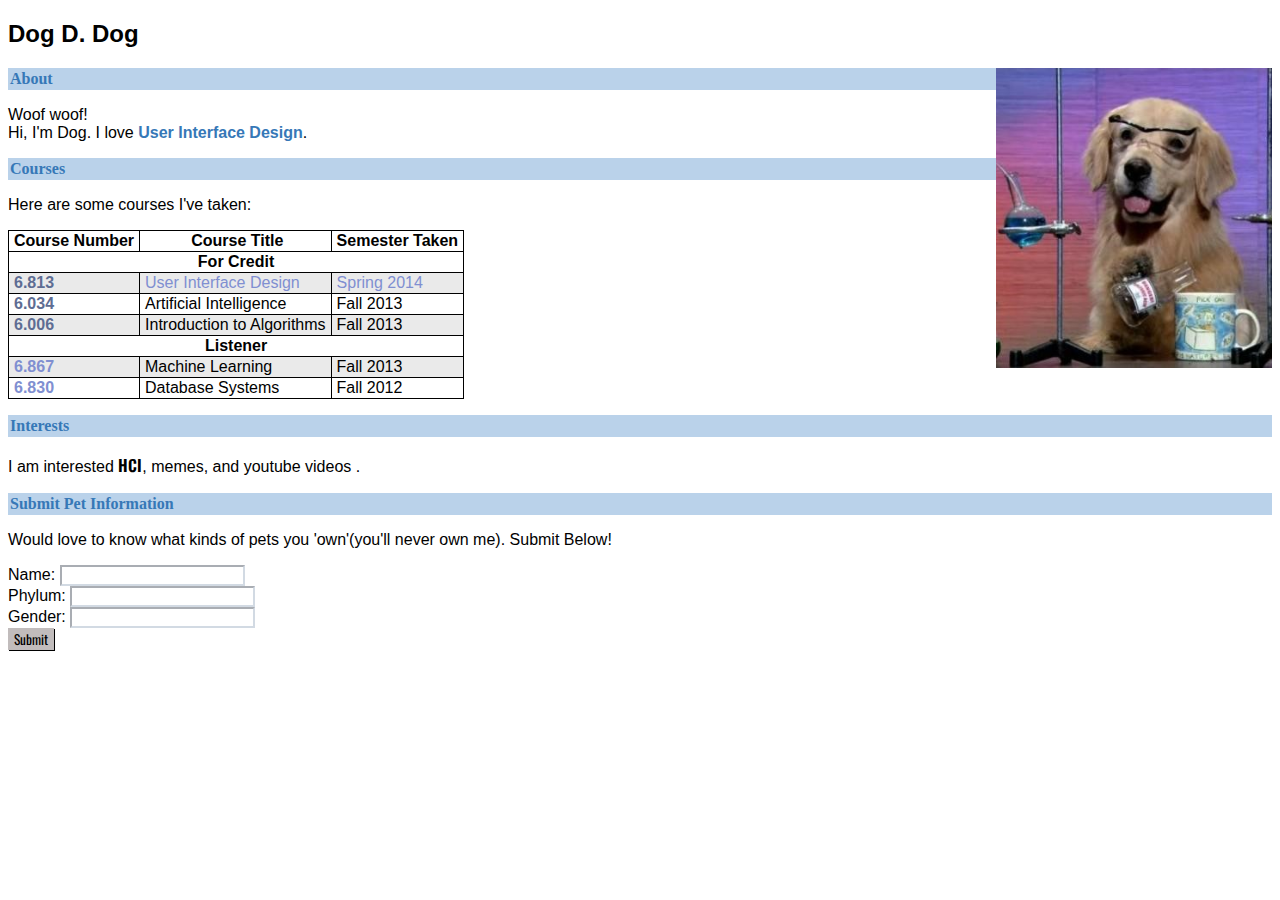
<file: Class Assignment/Index.html>
<!DOCTYPE html>
<html>

<head>
    <title>Dawg</title>
    <link rel="preconnect" href="https://fonts.googleapis.com">
    <link rel="preconnect" href="https://fonts.gstatic.com" crossorigin>
    <link href="https://fonts.googleapis.com/css2?family=Oswald:wght@500&display=swap" rel="stylesheet">
    <link href="https://allfont.net/allfont.css?fonts=comic-sans-ms" rel="stylesheet" type="text/css" />

    <style>
        table,
        th,
        td {
            border: 1px solid black;
            border-collapse: collapse;
        }

        .textfield {
            border-color: #b2bfcf92;
        }

        .image {
            margin-top: 0px;
            height: 300px;
            float: right;
            

        }
    </style>
</head>

<body>

    <h2 style="font-family: Helvetica;">Dog D. Dog</h2>

    <img class="image" src="cqtzy.jpg" alt="Image of Chemestry Dog">
    
    <p style="font-family: Georgia; font-weight: bolder; background-color: #bad2ea; color:#3678B7;padding: 2px;">About
    </p>

    

    <p style="font-family: Helvetica;">
        Woof woof! <br />
        Hi, I'm Dog. I love <span style=" font-weight: bolder; color: #3678B7;">User Interface Design</span>.
    </p>

    

    <p style="font-family: Georgia; font-weight: bolder; background-color: #bad2ea; color:#3678B7;padding: 2px;">Courses
    </p>

    <p style="font-family: Helvetica;">Here are some courses I've taken:</p>

    

    <table style="font-family: Helvetica;">
        <tr>
            <th style="padding: 0px 5px;">Course Number</th>
            <th style="padding-left: 5px;">Course Title</th>
            <th style="padding:0px 5px;">Semester Taken</th>
        </tr>
        <tr>
            <th colspan="3">For Credit</th>
        </tr>
        <tr style="background-color: #EAEAEA;">
            <td style="color: #5E6D93;font-weight: bolder; padding-left: 5px;">6.813</td>
            <td style="color: #808FD1; padding-left: 5px;">User Interface Design</td>
            <td style="color: #808FD1; padding-left: 5px;">Spring 2014</td>
        </tr>
        <tr>
            <td style="color: #5E6D93;font-weight: bolder; padding-left: 5px;">6.034</td>
            <td style="padding-left: 5px;">Artificial Intelligence</td>
            <td style="padding-left: 5px;">Fall 2013</td>
        </tr>
        <tr style="background-color: #EAEAEA;">
            <td style="color: #5E6D93; font-weight: bolder; padding-left: 5px;">6.006</td>
            <td style="padding:0px 5px;">Introduction to Algorithms</td>
            <td style="padding-left: 5px;">Fall 2013</td>
        </tr>
        <tr>
            <th colspan="3">Listener</th>
        </tr>
        <tr style="background-color: #EAEAEA;">
            <td style="color: #808FD1;font-weight: bolder; padding-left: 5px;">6.867</td>
            <td style="padding-left: 5px;">Machine Learning</td>
            <td style="padding-left: 5px;">Fall 2013</td>
        </tr>
        <tr>
            <td style="color: #808FD1;font-weight: bolder; padding-left: 5px;">6.830</td>
            <td style="padding-left: 5px;">Database Systems</td>
            <td style="padding-left: 5px;">Fall 2012</td>
        </tr>
    </table>

    <p style="font-family: Georgia; font-weight: bolder; background-color: #bad2ea; color:#3678B7;padding: 2px;">
        Interests</p>

    <p style="font-family: Helvetica;"> I am interested <span
            style="font-weight:600 ; font-family: 'Oswald', sans-serif;">HCI</span>,<span
            style="font-family: 'Comic Sans MS', arial;"> memes, and youtube videos </span>.</p>

    <p style="font-family: Georgia; font-weight: bolder; background-color: #bad2ea; color:#3678B7;padding: 2px;">Submit
        Pet Information</p>

    <p style="font-family: Helvetica; ">Would love to know what kinds of pets you 'own'(you'll never own me). Submit
        Below!</p>

    <p style="font-family: Helvetica; margin: 0%;">Name: <input class="textfield" type="text"></p>
    <p style="font-family: Helvetica; margin: 0%;">Phylum: <input class="textfield" type="text"></p>
    <p style="font-family: Helvetica; margin: 0%;">Gender: <input class="textfield" type="text"></p>
    <button
        style="background-color:rgba(168, 162, 162, 0.717) ; font-family: oswald; border: none; box-shadow: 1px 1px 0.4px;">Submit</button>

</html>
</file>
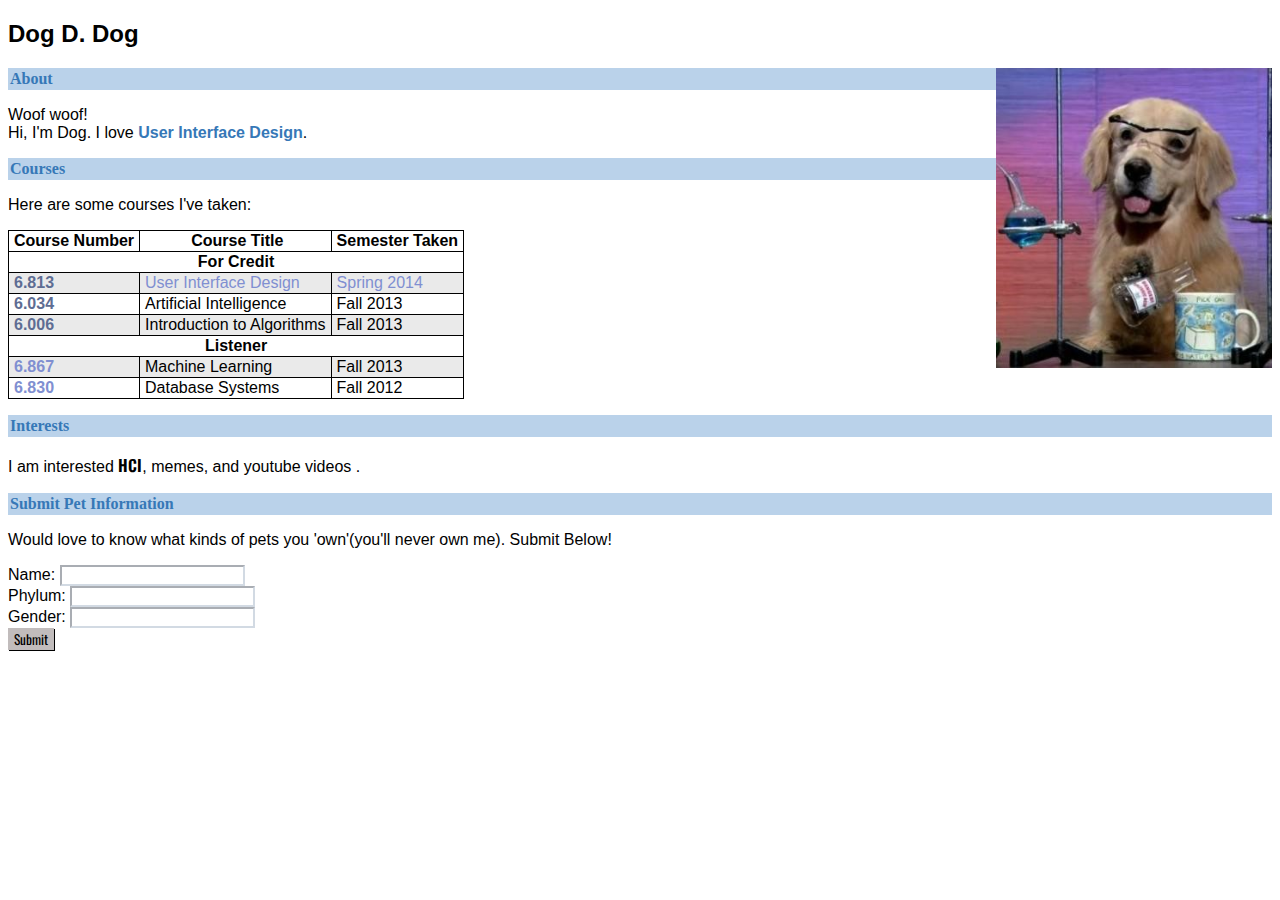
<file: Class Assignment/Assignment 1 Dog/index.html>
<!DOCTYPE html>
<html>

<head>
    <title>Dawg</title>
    <link rel="preconnect" href="https://fonts.googleapis.com">
    <link rel="preconnect" href="https://fonts.gstatic.com" crossorigin>
    <link href="https://fonts.googleapis.com/css2?family=Oswald:wght@500&display=swap" rel="stylesheet">
    <link href="https://allfont.net/allfont.css?fonts=comic-sans-ms" rel="stylesheet" type="text/css" />

    <style>
        table,
        th,
        td {
            border: 1px solid black;
            border-collapse: collapse;
        }

        .textfield {
            border-color: #b2bfcf92;
        }

        .image {
            margin-top: 0px;
            height: 300px;
            float: right;
            

        }
    </style>
</head>

<body>

    <h2 style="font-family: Helvetica;">Dog D. Dog</h2>

    <img class="image" src="cqtzy.jpg" alt="Image of Chemestry Dog">
    
    <p style="font-family: Georgia; font-weight: bolder; background-color: #bad2ea; color:#3678B7;padding: 2px;">About
    </p>

    

    <p style="font-family: Helvetica;">
        Woof woof! <br />
        Hi, I'm Dog. I love <span style=" font-weight: bolder; color: #3678B7;">User Interface Design</span>.
    </p>

    

    <p style="font-family: Georgia; font-weight: bolder; background-color: #bad2ea; color:#3678B7;padding: 2px;">Courses
    </p>

    <p style="font-family: Helvetica;">Here are some courses I've taken:</p>

    

    <table style="font-family: Helvetica;">
        <tr>
            <th style="padding: 0px 5px;">Course Number</th>
            <th style="padding-left: 5px;">Course Title</th>
            <th style="padding:0px 5px;">Semester Taken</th>
        </tr>
        <tr>
            <th colspan="3">For Credit</th>
        </tr>
        <tr style="background-color: #EAEAEA;">
            <td style="color: #5E6D93;font-weight: bolder; padding-left: 5px;">6.813</td>
            <td style="color: #808FD1; padding-left: 5px;">User Interface Design</td>
            <td style="color: #808FD1; padding-left: 5px;">Spring 2014</td>
        </tr>
        <tr>
            <td style="color: #5E6D93;font-weight: bolder; padding-left: 5px;">6.034</td>
            <td style="padding-left: 5px;">Artificial Intelligence</td>
            <td style="padding-left: 5px;">Fall 2013</td>
        </tr>
        <tr style="background-color: #EAEAEA;">
            <td style="color: #5E6D93; font-weight: bolder; padding-left: 5px;">6.006</td>
            <td style="padding:0px 5px;">Introduction to Algorithms</td>
            <td style="padding-left: 5px;">Fall 2013</td>
        </tr>
        <tr>
            <th colspan="3">Listener</th>
        </tr>
        <tr style="background-color: #EAEAEA;">
            <td style="color: #808FD1;font-weight: bolder; padding-left: 5px;">6.867</td>
            <td style="padding-left: 5px;">Machine Learning</td>
            <td style="padding-left: 5px;">Fall 2013</td>
        </tr>
        <tr>
            <td style="color: #808FD1;font-weight: bolder; padding-left: 5px;">6.830</td>
            <td style="padding-left: 5px;">Database Systems</td>
            <td style="padding-left: 5px;">Fall 2012</td>
        </tr>
    </table>

    <p style="font-family: Georgia; font-weight: bolder; background-color: #bad2ea; color:#3678B7;padding: 2px;">
        Interests</p>

    <p style="font-family: Helvetica;"> I am interested <span
            style="font-weight:600 ; font-family: 'Oswald', sans-serif;">HCI</span>,<span
            style="font-family: 'Comic Sans MS', arial;"> memes, and youtube videos </span>.</p>

    <p style="font-family: Georgia; font-weight: bolder; background-color: #bad2ea; color:#3678B7;padding: 2px;">Submit
        Pet Information</p>

    <p style="font-family: Helvetica; ">Would love to know what kinds of pets you 'own'(you'll never own me). Submit
        Below!</p>

    <p style="font-family: Helvetica; margin: 0%;">Name: <input class="textfield" type="text"></p>
    <p style="font-family: Helvetica; margin: 0%;">Phylum: <input class="textfield" type="text"></p>
    <p style="font-family: Helvetica; margin: 0%;">Gender: <input class="textfield" type="text"></p>
    <button
        style="background-color:rgba(168, 162, 162, 0.717) ; font-family: oswald; border: none; box-shadow: 1px 1px 0.4px;">Submit</button>

</html>
</file>
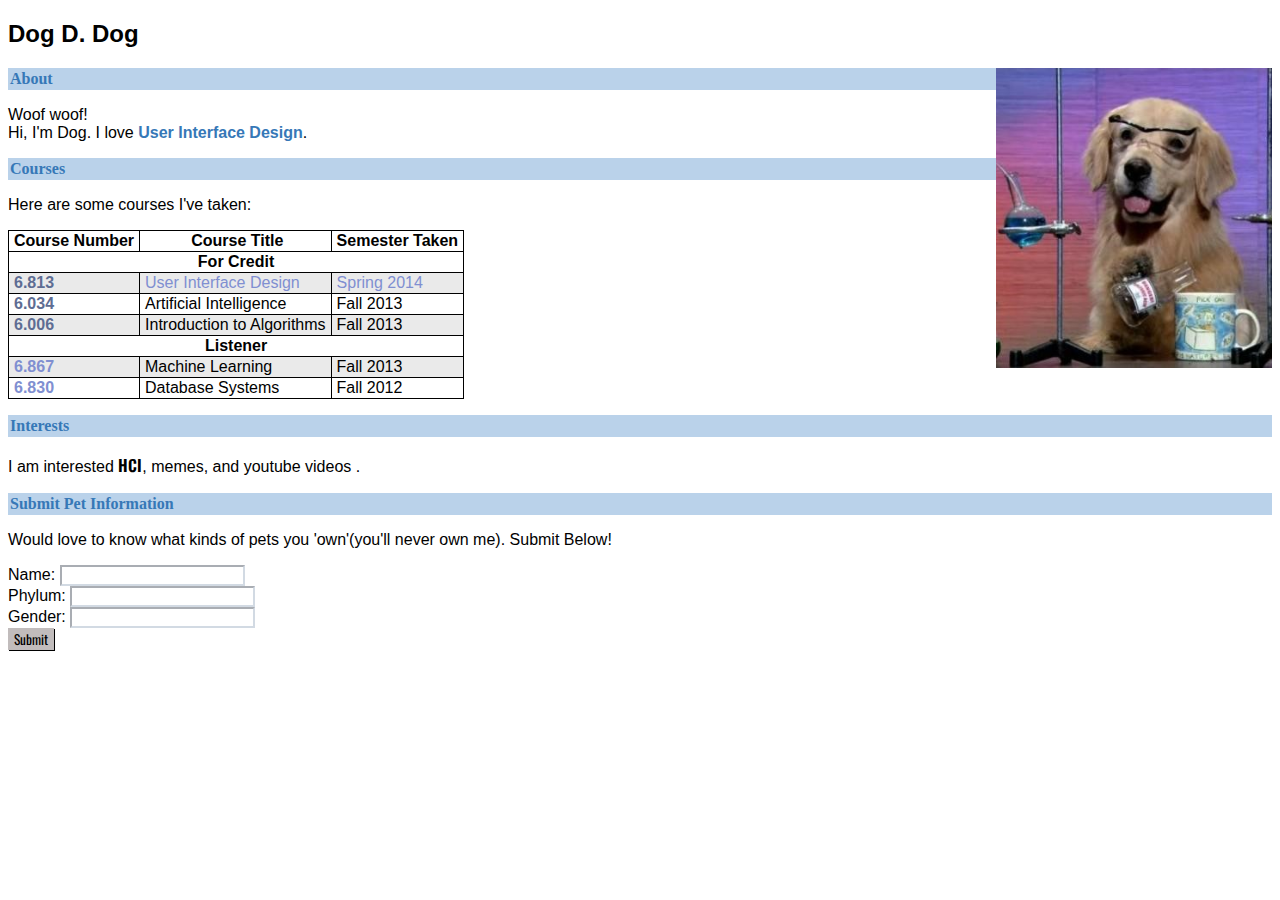
<file: Class Assignment/DAWG.html>
<!DOCTYPE html>
<html>

<head>
    <title>Dawg</title>
    <link rel="preconnect" href="https://fonts.googleapis.com">
    <link rel="preconnect" href="https://fonts.gstatic.com" crossorigin>
    <link href="https://fonts.googleapis.com/css2?family=Oswald:wght@500&display=swap" rel="stylesheet">
    <link href="https://allfont.net/allfont.css?fonts=comic-sans-ms" rel="stylesheet" type="text/css" />

    <style>
        table,
        th,
        td {
            border: 1px solid black;
            border-collapse: collapse;
        }

        .textfield {
            border-color: #b2bfcf92;
        }

        .image {
            margin-top: 0px;
            height: 300px;
            float: right;
            

        }
    </style>
</head>

<body>

    <h2 style="font-family: Helvetica;">Dog D. Dog</h2>

    <img class="image" src="cqtzy.jpg" alt="Image of Chemestry Dog">
    
    <p style="font-family: Georgia; font-weight: bolder; background-color: #bad2ea; color:#3678B7;padding: 2px;">About
    </p>

    

    <p style="font-family: Helvetica;">
        Woof woof! <br />
        Hi, I'm Dog. I love <span style=" font-weight: bolder; color: #3678B7;">User Interface Design</span>.
    </p>

    

    <p style="font-family: Georgia; font-weight: bolder; background-color: #bad2ea; color:#3678B7;padding: 2px;">Courses
    </p>

    <p style="font-family: Helvetica;">Here are some courses I've taken:</p>

    

    <table style="font-family: Helvetica;">
        <tr>
            <th style="padding: 0px 5px;">Course Number</th>
            <th style="padding-left: 5px;">Course Title</th>
            <th style="padding:0px 5px;">Semester Taken</th>
        </tr>
        <tr>
            <th colspan="3">For Credit</th>
        </tr>
        <tr style="background-color: #EAEAEA;">
            <td style="color: #5E6D93;font-weight: bolder; padding-left: 5px;">6.813</td>
            <td style="color: #808FD1; padding-left: 5px;">User Interface Design</td>
            <td style="color: #808FD1; padding-left: 5px;">Spring 2014</td>
        </tr>
        <tr>
            <td style="color: #5E6D93;font-weight: bolder; padding-left: 5px;">6.034</td>
            <td style="padding-left: 5px;">Artificial Intelligence</td>
            <td style="padding-left: 5px;">Fall 2013</td>
        </tr>
        <tr style="background-color: #EAEAEA;">
            <td style="color: #5E6D93; font-weight: bolder; padding-left: 5px;">6.006</td>
            <td style="padding:0px 5px;">Introduction to Algorithms</td>
            <td style="padding-left: 5px;">Fall 2013</td>
        </tr>
        <tr>
            <th colspan="3">Listener</th>
        </tr>
        <tr style="background-color: #EAEAEA;">
            <td style="color: #808FD1;font-weight: bolder; padding-left: 5px;">6.867</td>
            <td style="padding-left: 5px;">Machine Learning</td>
            <td style="padding-left: 5px;">Fall 2013</td>
        </tr>
        <tr>
            <td style="color: #808FD1;font-weight: bolder; padding-left: 5px;">6.830</td>
            <td style="padding-left: 5px;">Database Systems</td>
            <td style="padding-left: 5px;">Fall 2012</td>
        </tr>
    </table>

    <p style="font-family: Georgia; font-weight: bolder; background-color: #bad2ea; color:#3678B7;padding: 2px;">
        Interests</p>

    <p style="font-family: Helvetica;"> I am interested <span
            style="font-weight:600 ; font-family: 'Oswald', sans-serif;">HCI</span>,<span
            style="font-family: 'Comic Sans MS', arial;"> memes, and youtube videos </span>.</p>

    <p style="font-family: Georgia; font-weight: bolder; background-color: #bad2ea; color:#3678B7;padding: 2px;">Submit
        Pet Information</p>

    <p style="font-family: Helvetica; ">Would love to know what kinds of pets you 'own'(you'll never own me). Submit
        Below!</p>

    <p style="font-family: Helvetica; margin: 0%;">Name: <input class="textfield" type="text"></p>
    <p style="font-family: Helvetica; margin: 0%;">Phylum: <input class="textfield" type="text"></p>
    <p style="font-family: Helvetica; margin: 0%;">Gender: <input class="textfield" type="text"></p>
    <button
        style="background-color:rgba(168, 162, 162, 0.717) ; font-family: oswald; border: none; box-shadow: 1px 1px 0.4px;">Submit</button>

</html>
</file>
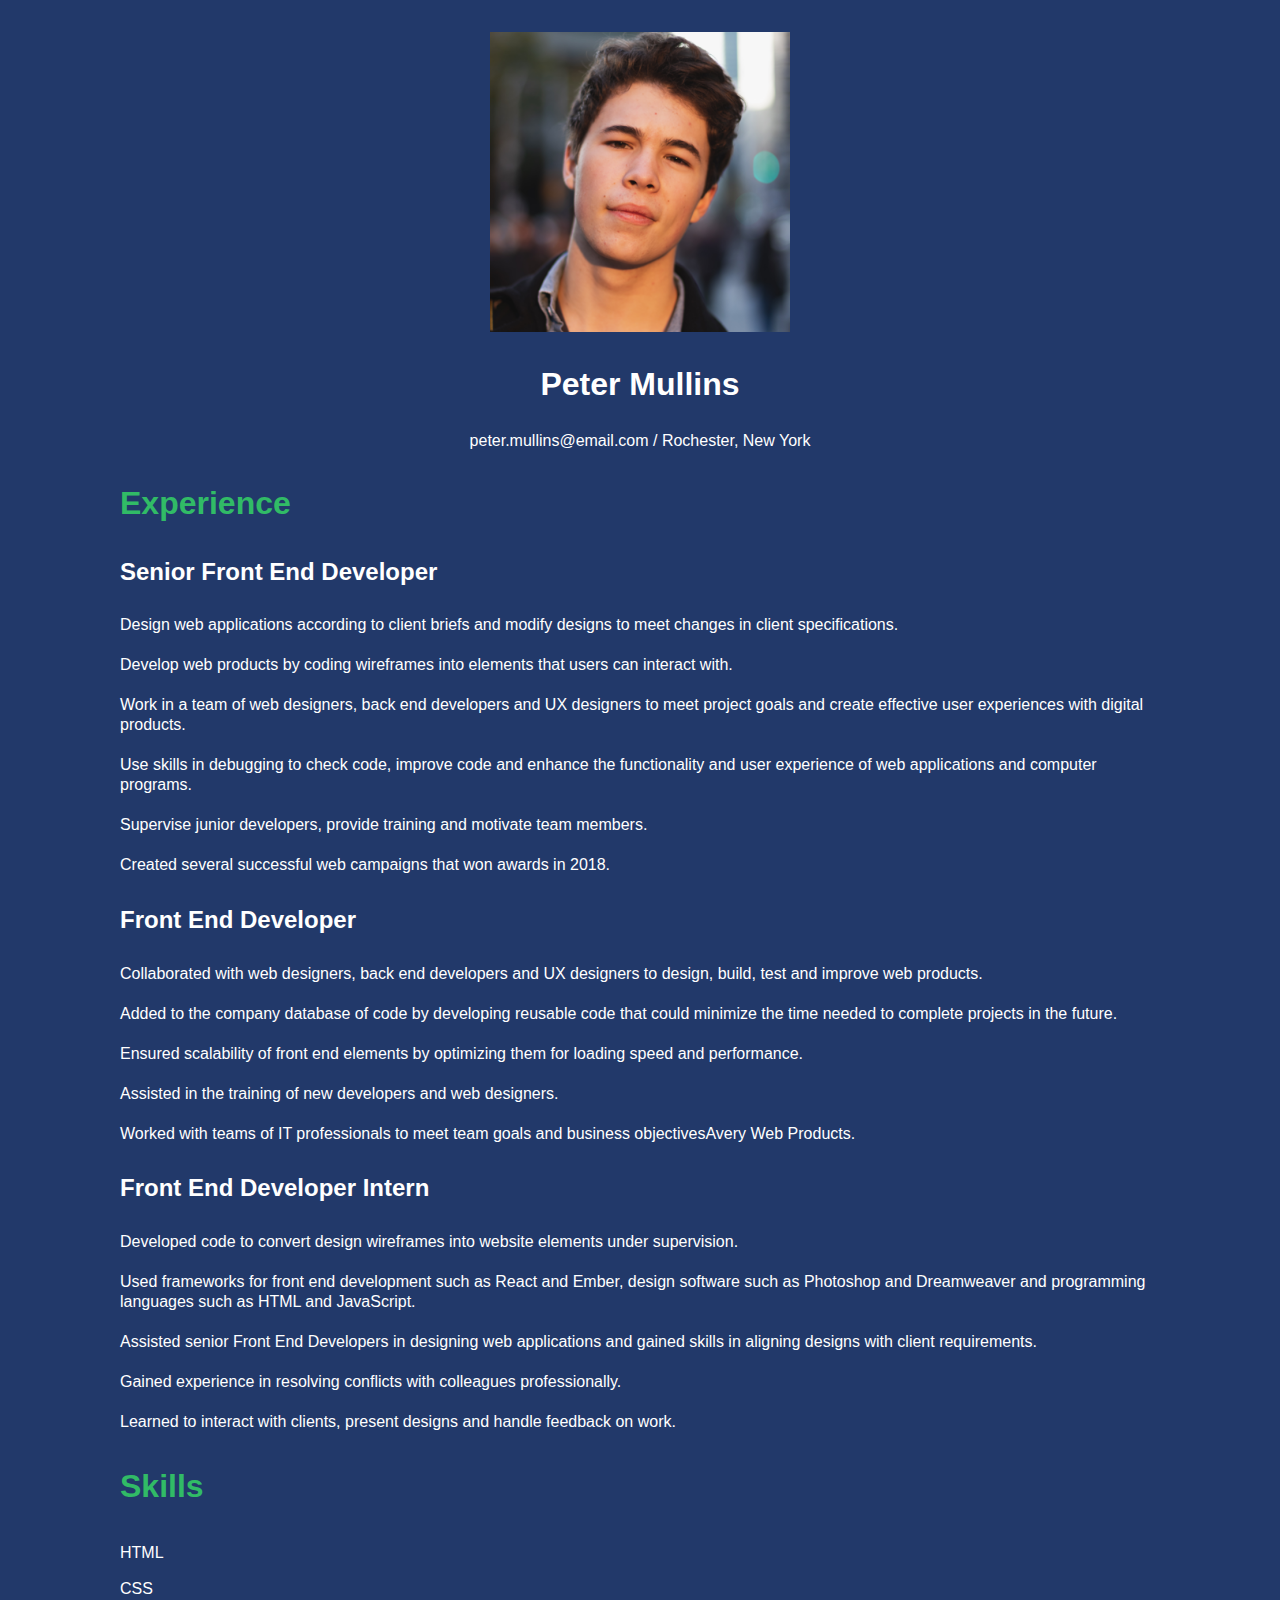
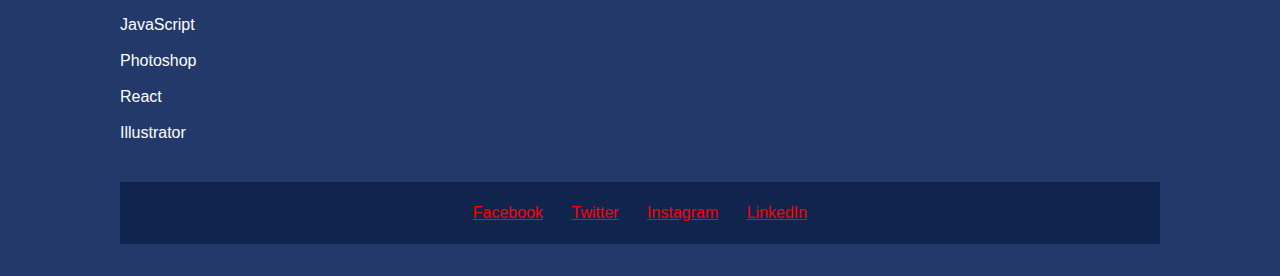
<file: Class Assignment/webResume.html>
<!DOCTYPE <html>
<html>

<head>

    <title>WebResume</title>

    <style>

        body {
            background-color: #22396a;
            color: white;
            padding: 24px 112px;
            font-size: 16px;
            font-family: sans-serif;
        }

        footer {
            border: none;
            text-align: center;
            padding: 22px;
            margin-top: 40px;
            background-color: #11244D;
        }

        /* p{ 
            line-height: 40px;
            
        } */

    </style>

</head>

<body>

    <p style="text-align: center;">
        <img style="text-align: center;" src="peter.png"; width="300px";>
    </p>

    <h1 style="text-align:center; color: white; margin: 34px 0 29px 0;"> Peter Mullins</h1>
    
    <p style="text-align:center;">peter.mullins@email.com / Rochester, New York</p>




    <h1 style="margin-top: 35px; margin-bottom: 36px; color:#31BB66;">Experience</h1>

    <h2 style="margin-bottom: 29px;"">Senior Front End Developer</h2>

    <p style="line-height: 20px;">
        Design web applications according to client briefs and modify designs to meet changes in client
        specifications.<br>
        <br>
        Develop web products by coding wireframes into elements that users can interact
        with.<br>
        <br>
        Work in a team of web designers, back end developers and UX designers to meet project goals and
        create effective user experiences with digital products.<br>
        <br>
        Use skills in debugging to check code, improve code and enhance the functionality and user experience of web applications and computer
        programs.<br>
        <br>
        Supervise junior developers, provide training and motivate team members.<br>
        <br>
        Created several successful web campaigns that won awards in 2018.<br>
    </p>

    <h2 style="margin: 31px 0 30px 0;">Front End Developer</h2>

    <p style="line-height: 20px;">
        Collaborated with web designers, back end developers and UX designers to design, build, test and improve web
        products.<br>
        <br>
        Added to the company database of code by developing reusable code that could minimize the time needed to
        complete projects in the future.<br>
        <br>
        Ensured scalability of front end elements by optimizing them for loading speed and performance.<br>
        <br>
        Assisted in the training of new developers and web designers.<br>
        <br>
        Worked with teams of IT professionals to meet team goals and business objectivesAvery Web Products.<br>
    </p>

    <h2 style="margin: 30px 0;">Front End Developer Intern</h2>

    <p style="line-height: 20px;">
        Developed code to convert design wireframes into website elements under supervision.<br>
        <br>
        Used frameworks for front end development such as React and Ember, design software such as Photoshop and
        Dreamweaver and programming languages such as HTML and JavaScript.<br>
        <br>
        Assisted senior Front End Developers in designing web applications and gained skills in aligning designs
        with client requirements.<br>
        <br>
        Gained experience in resolving conflicts with colleagues professionally.<br>
        <br>
        Learned to interact with clients, present designs and handle feedback on work.<br>
        <br>
    </p>

    <h1 style="color:#31BB66; margin-top: 10px;">Skills</h1>

    <p >
        <br>HTML<br>
        <br>CSS</br>
        <br>JavaScript</br>
        <br>Photoshop</br>
        <br>React</br>
        <br> Illustrator</br>
    </p>

    <footer>

    <a  style="color: red; padding: 0 12px;" href="https://www.facebook.com/AltCampusIO" target="_blank">Facebook</a>
    <a style="color: red; padding: 0 12px;" href="https://twitter.com/i/flow/login?redirect_after_login=%2FAltCampus" target="_blank">Twitter</a>
    <a style="color: red; padding: 0 12px;" href="https://www.instagram.com/altcampus/" target="_blank">Instagram</a>
    <a style="color: red; padding: 0 12px;" href="https://www.linkedin.com/authwall?trk=gf&trkInfo=AQFoGFmw_nqf6wAAAYmDXVQYU4HMxPWTNO5drZIxsSLPu3eMtXaNmf4YQfJRNswZJrWfacZvPc6mlzX_9e_m7D6utm8WjN-VQB9TTKdOfsJXpUaBj_vB4tEtO1PVPgoW9hPCMrA=&original_referer=https://altcampus.github.io/&sessionRedirect=https%3A%2F%2Fwww.linkedin.com%2Fcompany%2Faltcampus%2F"
        target="_blank">LinkedIn</a>

    </footer>

</body>

</html>
</file>
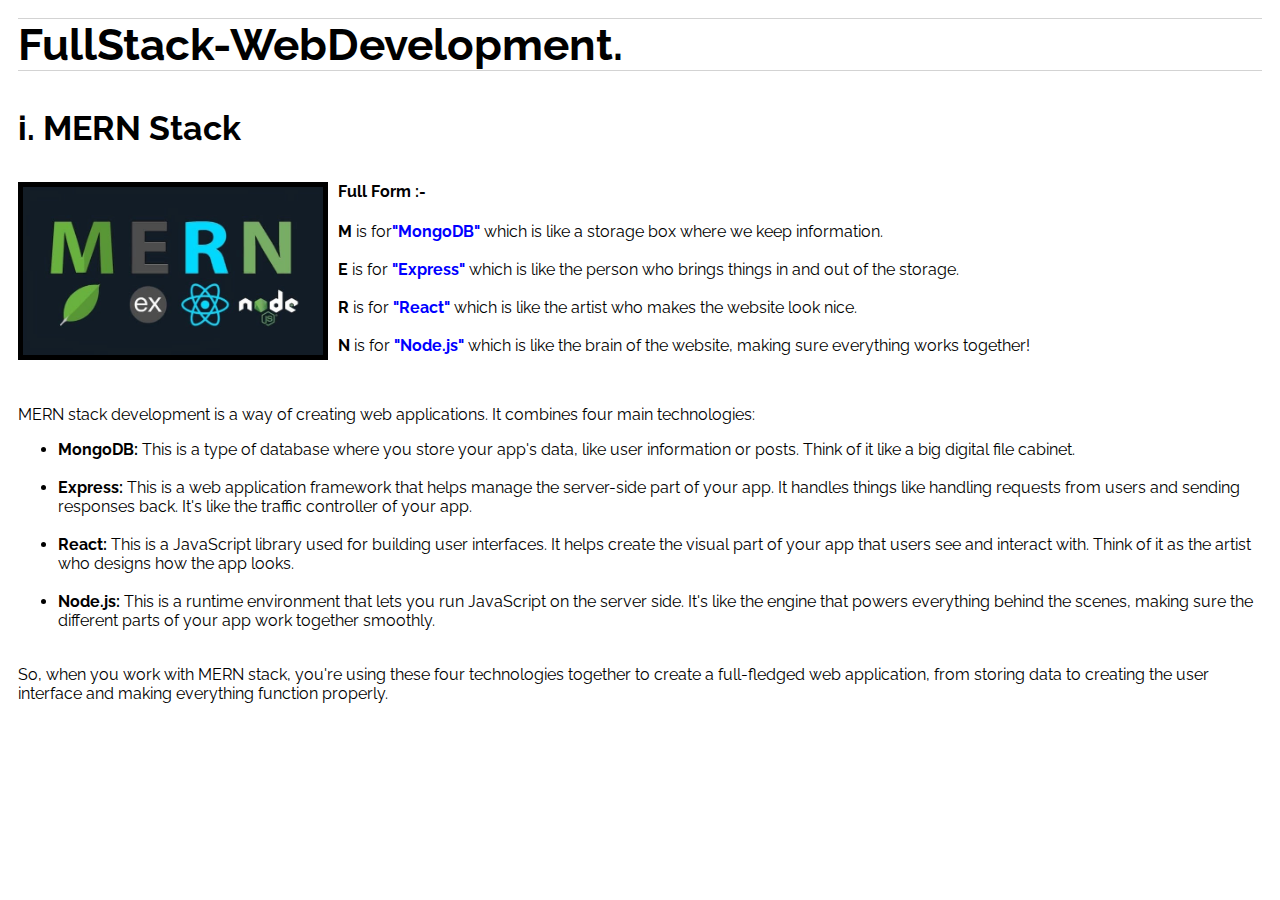
<file: Practice Topics/PracticeHtmlExercise.html>
<html>


<head>
    <title>MERN Stack WebDev</title>
    <link  rel="icon" type="image/x-icon" href="Images/Dakirby309-Windows-8-Metro-Apps-Coding-app-Metro.256.png">

    <h2>FullStack-WebDevelopment.</h2>
    <h3>i. MERN Stack</h3>

    <link rel="preconnect" href="https://fonts.googleapis.com">
    <link rel="preconnect" href="https://fonts.gstatic.com" crossorigin>
    <link href="https://fonts.googleapis.com/css2?family=Poppins:wght@700&family=Shadows+Into+Light+Two&display=swap"
        rel="stylesheet">
    <link rel="preconnect" href="https://fonts.googleapis.com">
    <link rel="preconnect" href="https://fonts.gstatic.com" crossorigin>
    <link href="https://fonts.googleapis.com/css2?family=Raleway:wght@500&display=swap" rel="stylesheet">

    <style>
        a:link{
            color: blue;
            text-decoration: none;
        }

        a:visited{
            color: blueviolet;
            text-decoration: none;
            a
        }

        a:hover{
            color: red;
            text-decoration: none;
        }
        a:active{
            color:goldenrod;
            text-decoration:none;
        }


        h2,
        h3,
        h4 {
            font-family: 'Raleway', sans-serif;

        }

        h2 {
            font-family: 'Raleway', sans-serif;
            font-size: 44px;
            border-top: 1px solid lightgrey;
            border-bottom: 1px solid lightgrey;

        }

        h3 {
            font-size: 34;
        }

        body {
            padding: 10px;
            background-color: #FFFFFF;
        }

        p {
            font-family: 'Raleway', sans-serif;

        }

        li {
            font-family: 'Raleway', sans-serif;
        }
    </style>

</head>



<body>

    <img style="float: left; margin-right: 10px; border: 5px solid black;" src="Images/webdev.jpg" width="300px">


    <h4>Full Form :-</h4>

    <p style="font-size: 16;">

        <b>M</b> is for<a href="https://www.mongodb.com/" target="_blank"><strong>"MongoDB" </strong></a> which is like
        a storage box where we keep information.<br>
        <br>
        <b>E</b> is for <a href="https://expressjs.com/" target="_blank"> <strong> "Express" </strong></a>which is like
        the person who brings things in and out of the
        storage.<br>
        <br>
        <b>R</b> is for <a href="https://react.dev/" target="_blank"> <strong>"React" </strong></a>which is like the
        artist who makes the website look nice. <br>
        <br>
        <b>N</b> is for <a href="https://nodejs.org/en" target="_blank"><strong>"Node.js"</strong></a> which is like the
        brain of the website, making sure everything works
        together!<br>

    </p>
    <br>
    <p>
        MERN stack development is a way of creating web applications. It combines four main technologies:</p>
    <ul>
        <li> <strong> MongoDB: </strong>This is a type of database where you store your app's data, like user
            information or posts. Think of it like a big digital file cabinet.<br>
            <br>
        <li> <strong> Express: </strong> This is a web application framework that helps manage the server-side part
            of your app. It handles
            things like handling requests from users and sending responses back. It's like the traffic controller of
            your app. <br>
            <br>
        <li><strong> React: </strong>This is a JavaScript library used for building user interfaces. It helps create
            the visual part of your app that users see and interact with. Think of it as the artist who designs how the
            app looks. <br>
            <br>
        <li><strong> Node.js: </strong> This is a runtime environment that lets you run JavaScript on the server
            side. It's like the engine
            that powers everything behind the scenes, making sure the different parts of your app work together
            smoothly. <br>
            <br>
    </ul>
    
   <p> So, when you work with MERN stack, you're using these four technologies together to create a full-fledged web
         application, from storing data to creating the user interface and making everything function properly.<br>
    </p>


    </body>

</html>
</file>
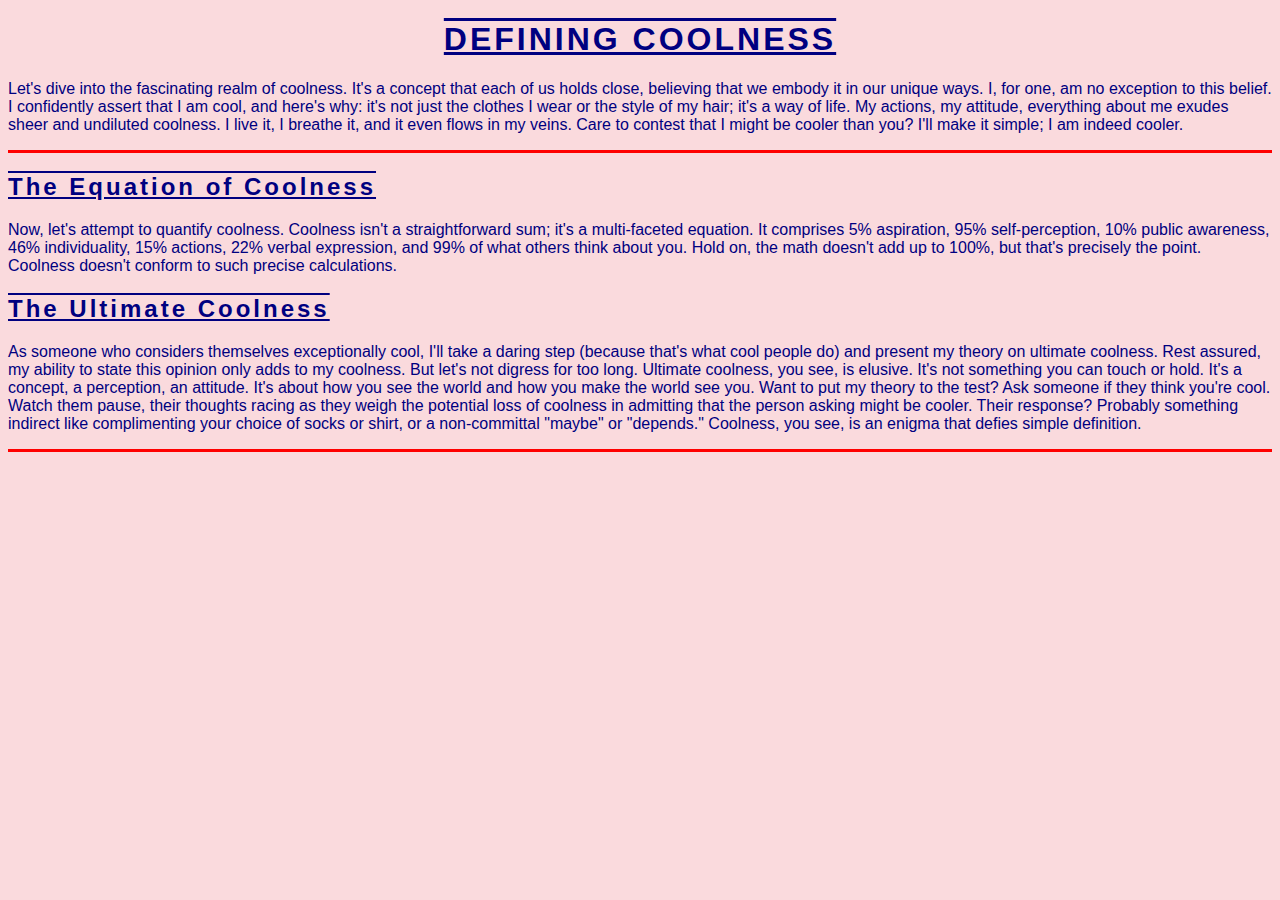
<file: Class Assignment/Assignment 4 coolclass/coolclass1.html>
<!DOCTYPE html>
<html lang="en">

<head>
    <meta charset="UTF-8" />
    <meta name="viewport" content="width=device-width, initial-scale=1.0" />
    <title>First off, I am cool! SHUBHAM</title>
    <link rel="stylesheet" href="cool.css" />
</head>

<body>

    <h1 class="headingh1">Defining Coolness</h1>

    <p class="paragraphp1">Let's dive into the fascinating realm of coolness. It's a
        concept that each of us holds close, believing that we embody it in our
        unique ways. I, for one, am no exception to this belief. I confidently
        assert that I am cool, and here's why: it's not just the clothes I wear or
        the style of my hair; it's a way of life. My actions, my attitude,
        everything about me exudes sheer and undiluted coolness. I live it, I
        breathe it, and it even flows in my veins. Care to contest that I might be
        cooler than you? I'll make it simple; I am indeed cooler. </p>

        <hr size="5" noshade>

    <h2 class="headingh2">The Equation of Coolness</h2>

    <p class="paragraphp1"> Now, let's attempt to quantify coolness. Coolness isn't a
        straightforward sum; it's a multi-faceted equation. It comprises 5%
        aspiration, 95% self-perception, 10% public awareness, 46% individuality,
        15% actions, 22% verbal expression, and 99% of what others think about you.
        Hold on, the math doesn't add up to 100%, but that's precisely the point.
        Coolness doesn't conform to such precise calculations.</p>

    <h2 class="hot"> The Ultimate Coolness</h2>

    <p class="paragraphp1">As someone who considers themselves exceptionally cool, I'll take a daring
        step (because that's what cool people do) and present my theory on ultimate
        coolness. Rest assured, my ability to state this opinion only adds to my
        coolness. But let's not digress for too long. Ultimate coolness, you see, is
        elusive. It's not something you can touch or hold. It's a concept, a
        perception, an attitude. It's about how you see the world and how you make
        the world see you. Want to put my theory to the test? Ask someone if they
        think you're cool. Watch them pause, their thoughts racing as they weigh the
        potential loss of coolness in admitting that the person asking might be
        cooler. Their response? Probably something indirect like complimenting your
        choice of socks or shirt, or a non-committal "maybe" or "depends." Coolness,
        you see, is an enigma that defies simple definition.</p>

        <hr size="5" noshade>

</body>

</html>
</file>
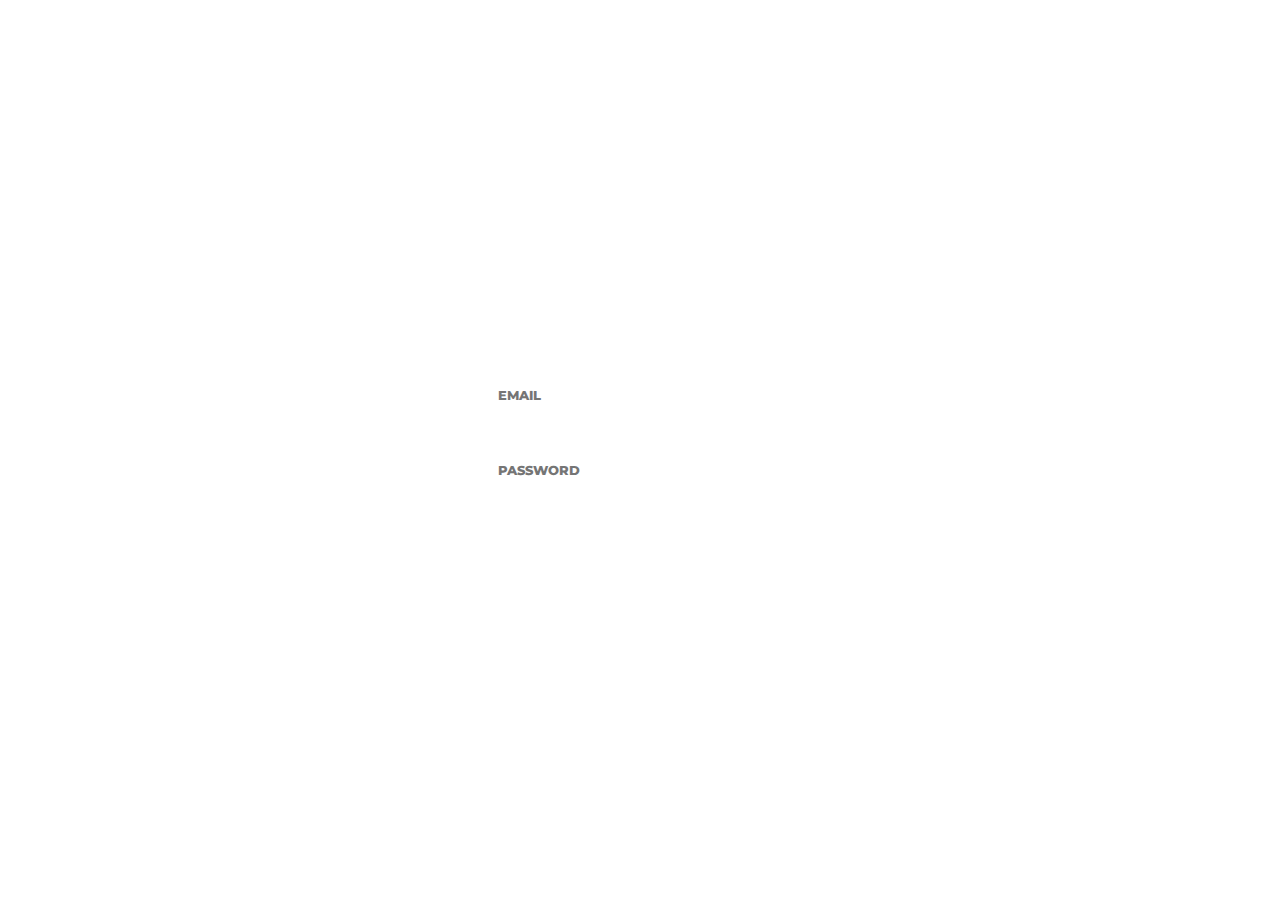
<file: Class Assignment/Assignment 5 Login Form/loginform.html>
<!DOCTYPE html>
<html lang="en">

<head>
    <meta charset="UTF-8" />
    <meta name="viewport" content="width=device-width, initial-scale=1.0" />
    <title>Login Page</title>
    <link rel="preconnect" href="https://fonts.googleapis.com">
    <link rel="preconnect" href="https://fonts.gstatic.com" crossorigin>
    <link href="https://fonts.googleapis.com/css2?family=Montserrat&display=swap" rel="stylesheet">
    <link rel="stylesheet" href="loginform.css" />
</head>

<body>

    <div class="fullpage-as-a-container">
        <form>
            <div class="form-container">

                <h2>Login</h2>
                <input class="text-area" type="email" placeholder="EMAIL" size="40" /><br />
                <br />
                <input class="text-area" type="password" placeholder="PASSWORD" size="40" /><br />
                <br />
                <a class="forgot-pass-link" href="#">FORGOT YOUR PASSWORD?</a><br />
            </div>

            <div class="button-container">
                <input class="registration-button" type="submit" value="REGISTER">
                <input class="signin-button" type="submit" value="SIGN IN">
            </div>
        </form>
    </div>
</body>

</html>
</file>
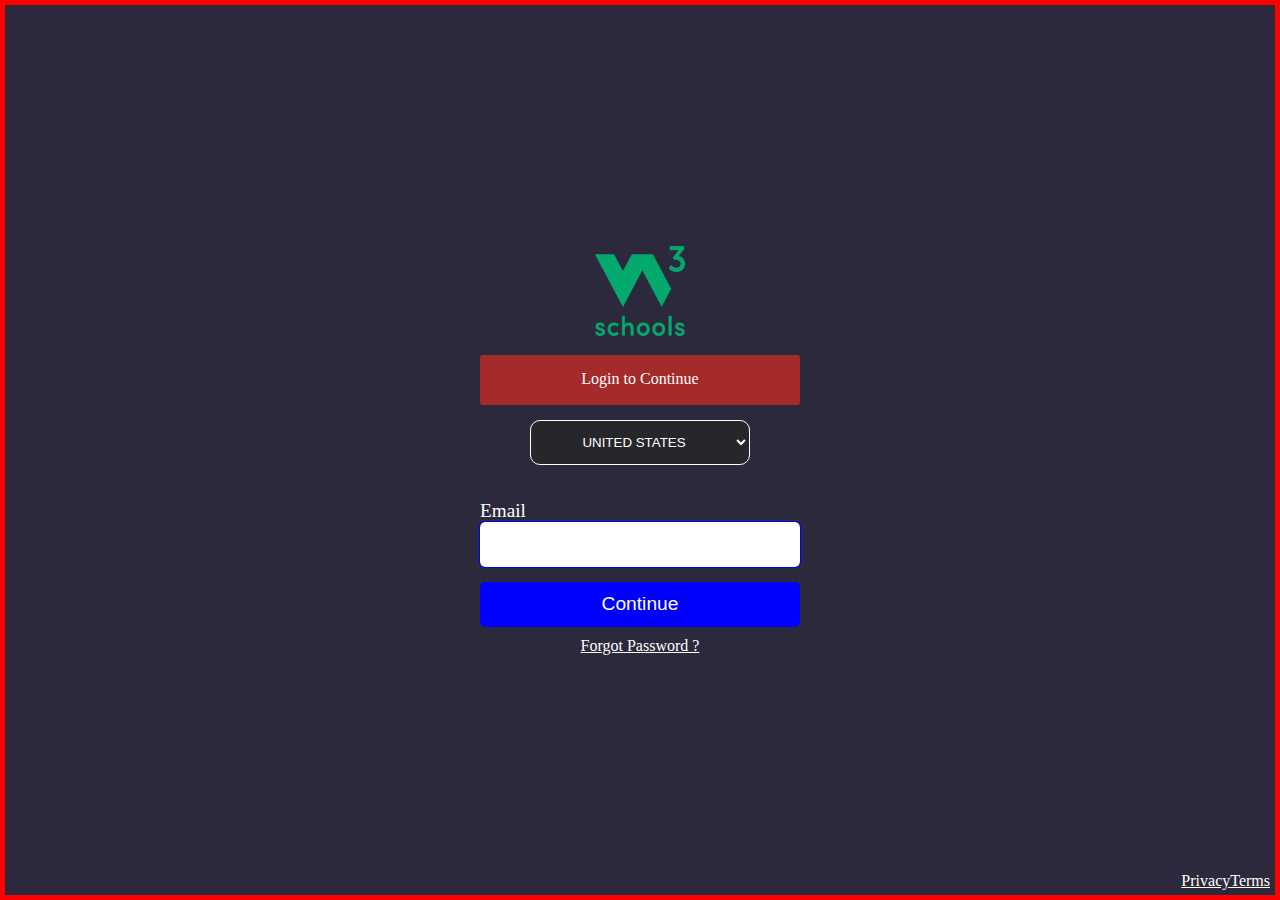
<file: Class Assignment/Assignment 6 login page/loginpage.html>
<!DOCTYPE html>
<html lang="en">
<head>
    <meta charset="UTF-8">
    <meta name="viewport" content="width=device-width, initial-scale=1.0">
    <title>W3 Login</title>
    <link rel="stylesheet" href="loginpage.css">
</head>
<body>

    <div class="maincontainer">
        <div>
            <img src="w3schools-logo-icon.png">
        </div>

        <div class="infocontainer">
            Login to Continue
        </div>

        <div>
            <form>
                <label for="countrynames"></label>
                <select id="countrynames" name="countries" class="dropdownlist">
                    <option value="UnitedStates">UNITED STATES</option>
                    <option value="Canada">CANADA</option>
                    <option value="Australia">AUSTRALIA</option>
                    <option value="Asia Pacific">ASIA PACIFIC</option>
                    <option value="Europe">EUROPE</option>
                    <option value="United Kingdom">UNITED KINGDOM</option>
                </select>
            </form>
        </div>

        <div class="emailcontainer">
            <form>
                <label class="emailword"  for="emailid">Email</label>
                <input type="text"  name="emailid" id="emailid" class="email">
            </form>
        </div>

        <div class="continuebuttoncontainer">
            <button class="continuebutton">Continue</button>
        </div>

        <div class="forgotpasswordcontainer">
            <a class="forgotpassword" href="#">Forgot Password ?</a>
        </div>

    </div>

    <div class="termsandconditions"><a class="privacy" href="#">Privacy</a><a class="terms"  href="#">Terms</a></div>

</body>
</html>
</file>
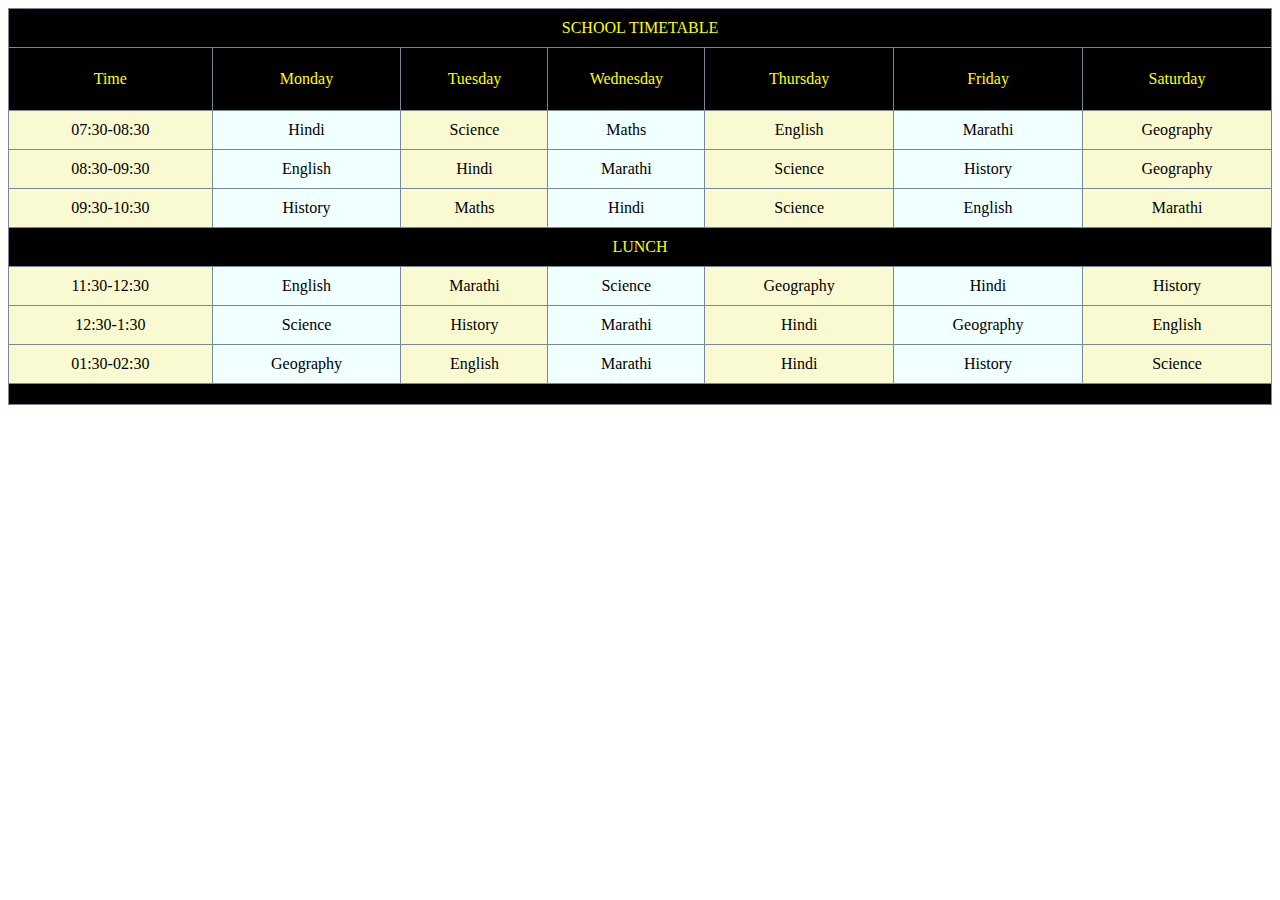
<file: Practice Topics/Timetable/SchoolTimetable.html>
<!DOCTYPE html>
<html>
<head>
    <title>Timetable</title>
    <link rel="stylesheet" href="schooltimetable.css">    
</head>

<body>
    <div>
        <table>
            <tr>
                <td colspan="7" style="background-color: black; color: yellow; font-family: Tsukimi Rounded;">SCHOOL TIMETABLE</td>
            </tr>
            <tr>
            <th>Time</th>
            <th>Monday</th>
            <th>Tuesday</th>
            <th>Wednesday</th>
            <th>Thursday</th>
            <th>Friday</th>
            <th>Saturday</th>
        </tr>
        <tr>
            <td>07:30-08:30</td>
            <td>Hindi</td>
            <td>Science</td>
            <td>Maths</td>
            <td>English</td>
            <td>Marathi</td>
            <td>Geography</td>
        </tr>
        <tr>
            <td>08:30-09:30</th>
            <td>English</td>
            <td>Hindi</td>
            <td>Marathi</td>
            <td>Science</td>
            <td>History</td>
            <td>Geography</td>
        </tr>
        <tr>
            <td>09:30-10:30</td>
            <td>History</td>
            <td>Maths</td>
            <td>Hindi</td>
            <td>Science</td>
            <td>English</td>
            <td>Marathi</td>
        </tr>
        <tr>
            
            <td colspan="7" style="background-color: black; color: yellow;">LUNCH</td>
           
        </tr>
        <tr>
            <td>11:30-12:30</td>
            <td>English</td>
            <td>Marathi</td>
            <td>Science</td>
            <td>Geography</td>
            <td>Hindi</td>
            <td>History</td>
        </tr>
        <tr>
            <td>12:30-1:30</td>
            <td>Science</td>
            <td>History</td>
            <td>Marathi</td>
            <td>Hindi</td>
            <td>Geography</td>
            <td>English</td>
        </tr>
        <tr>
            <td>01:30-02:30</td>
            <td>Geography</td>
            <td>English</td>
            <td>Marathi</td>
            <td>Hindi</td>
            <td>History</td>
            <td>Science</td>
        </tr>
        <tr >
            <td colspan="7" style="background-color: black;"></td>
           
        </tr>
        </table>
    </div>
</body>
</html>
</file>
<file: Class Assignment/Assignment 4 coolclass/cool.css>
*{
    background-color: #fadadd;
    font-family: Arial;
    font-size: 14;
    color: #000080;
}

.headingh1, .headingh2, .hot {
    font-family: arial black, arial;
    letter-spacing: 3px;
    text-decoration: overline underline;
}

.headingh1{
    text-align: center;
    text-transform:uppercase;
}

.hot{
    
}

hr {
  background-color: red;
  border: none;
}
</file>
<file: Class Assignment/Assignment 5 Login Form/loginform.css>
* {
  margin: 0;
  padding: 0;
  font-family: "Montserrat", sans-serif;
}

body {
  background-image: url(https://www.w3schools.com/w3images/forestbridge.jpg);
  background-position: center;
  background-size: cover;
}

.fullpage-as-a-container {
  display: flex;
  flex-direction: column;
  justify-content: center;
  align-items: center;
  width: 100vw;
  height: 100vh;
}

.form-container {
  box-sizing: border-box;
  padding: 30px;
  width: 350px;
  border-top-right-radius: 10px;
  border-top-left-radius: 10px;
  background: none;
  box-shadow: 0px 0px 10px 1px white;
}

h2 {
  color: white;
  padding-bottom: 10px;
  font-weight: 400;
}

.text-area {
  color: white;
  margin-top: 20px;
  border: 1px solid white;
  border-top: none;
  border-left: none;
  border-right: none;
  border-bottom: 1px solid white;
  padding-bottom: 5px;
  padding-left: 3px;
  height: 30px;
  font-size: 13px;
  font-weight: 800;
  outline: none;
  background: none;
}

.forgot-pass-link {
  margin-left: 70px;
  color: white;
  font-size: 10px;
  text-decoration: none;
}

.button-container {
  display: flex;
  width: 350px;
  box-shadow: 0 0 10px 1px white;
  border-bottom-left-radius: 10px;
  border-bottom-right-radius: 10px;
}

.registration-button,
.signin-button {
  font-size: 10px;
  width: 50%;
  height: 50px;
  border: none;
}

.registration-button {
  color: white;
  background: none;
}
.registration-button:hover{ 
    backdrop-filter: blur(5px);
    border-bottom-left-radius: 10px;
    z-index: -1;
}

.signin-button {
  color: white;
  background: none;
}

.signin-button:hover{ 
    
    backdrop-filter: blur(5px);
    border-bottom-right-radius: 10px;
    z-index: -5;
}
</file>
<file: Class Assignment/Assignment 6 login page/loginpage.css>
*{
 margin: 0;
 padding: 0;
}

body{
    box-sizing: border-box;
    background-color: rgb(44, 41, 60);
    width:100vw;
    height: 100vh;
    display: flex;
    justify-content: center;
    align-items: center;
    border: 5px solid red;
}
.maincontainer{
    width: 25vw;
    background-color: rgb(44, 41, 60);
    text-align: center;
    font-family: Roboto;
}

img{
    width:90px;
    height:90px;
    border-radius: 2px;
}
.infocontainer{
    width:100%;
    background-color: brown;
    color:white;
    text-align: center;
    border-radius: 3px;
    height:35px;
    margin-top:15px;
    padding-top:15px;
}

.dropdownlist{
    width:220px;
    height:45px;
    background-color: rgb(39, 39, 43);
    color:white;
    border-radius:10px;
    border-color: white;
    text-align:center;
    margin-top:15px;
}


.emailcontainer{
    margin-top: 35px;
}

.emailword{
    display:flex;
    color: white;
    align-self: flex-start;
    font-size: larger;
}

.email{
    border-radius:5px;
    width:100%;
    height:45px;
    border:none;
    outline: 1px solid  blue;
}



.continuebutton{

    width:100%;
    height:45px;
    background-color:blue;    
    border: none;
    border-radius: 5px;
    color: white;
    font-size: larger;
    margin-top:15px;
    text-decoration: none;
    text-align: center;
    cursor: pointer;
}




.forgotpasswordcontainer{
    
    margin-top: 10px;
    text-decoration: none;
}

.forgotpassword{

    color:white;
}

.forgotpassword:hover{

    text-decoration: underline;
}

.termsandconditions{
     
    position: absolute;
    bottom: 0px;
    right: 0px;
    padding: 10px;
}
.privacy,.terms{
    color: white;
}
</file>
<file: Practice Topics/Timetable/schooltimetable.css>
table{
    width: 100%;
    background-color: azure;
}
table,th,td{
    border: 1px solid lightslategray;
    border-collapse: collapse;
    text-align: center;
    font-family:Tsukimi Rounded;
}

td{
    padding: 10px;
    font-weight: 400;
}
th{
    height: 60px;
    color: yellow;
    background-color: black;
    font-weight: 100;
}
td:nth-child(odd){
    background-color: lightgoldenrodyellow;
}
</file>
